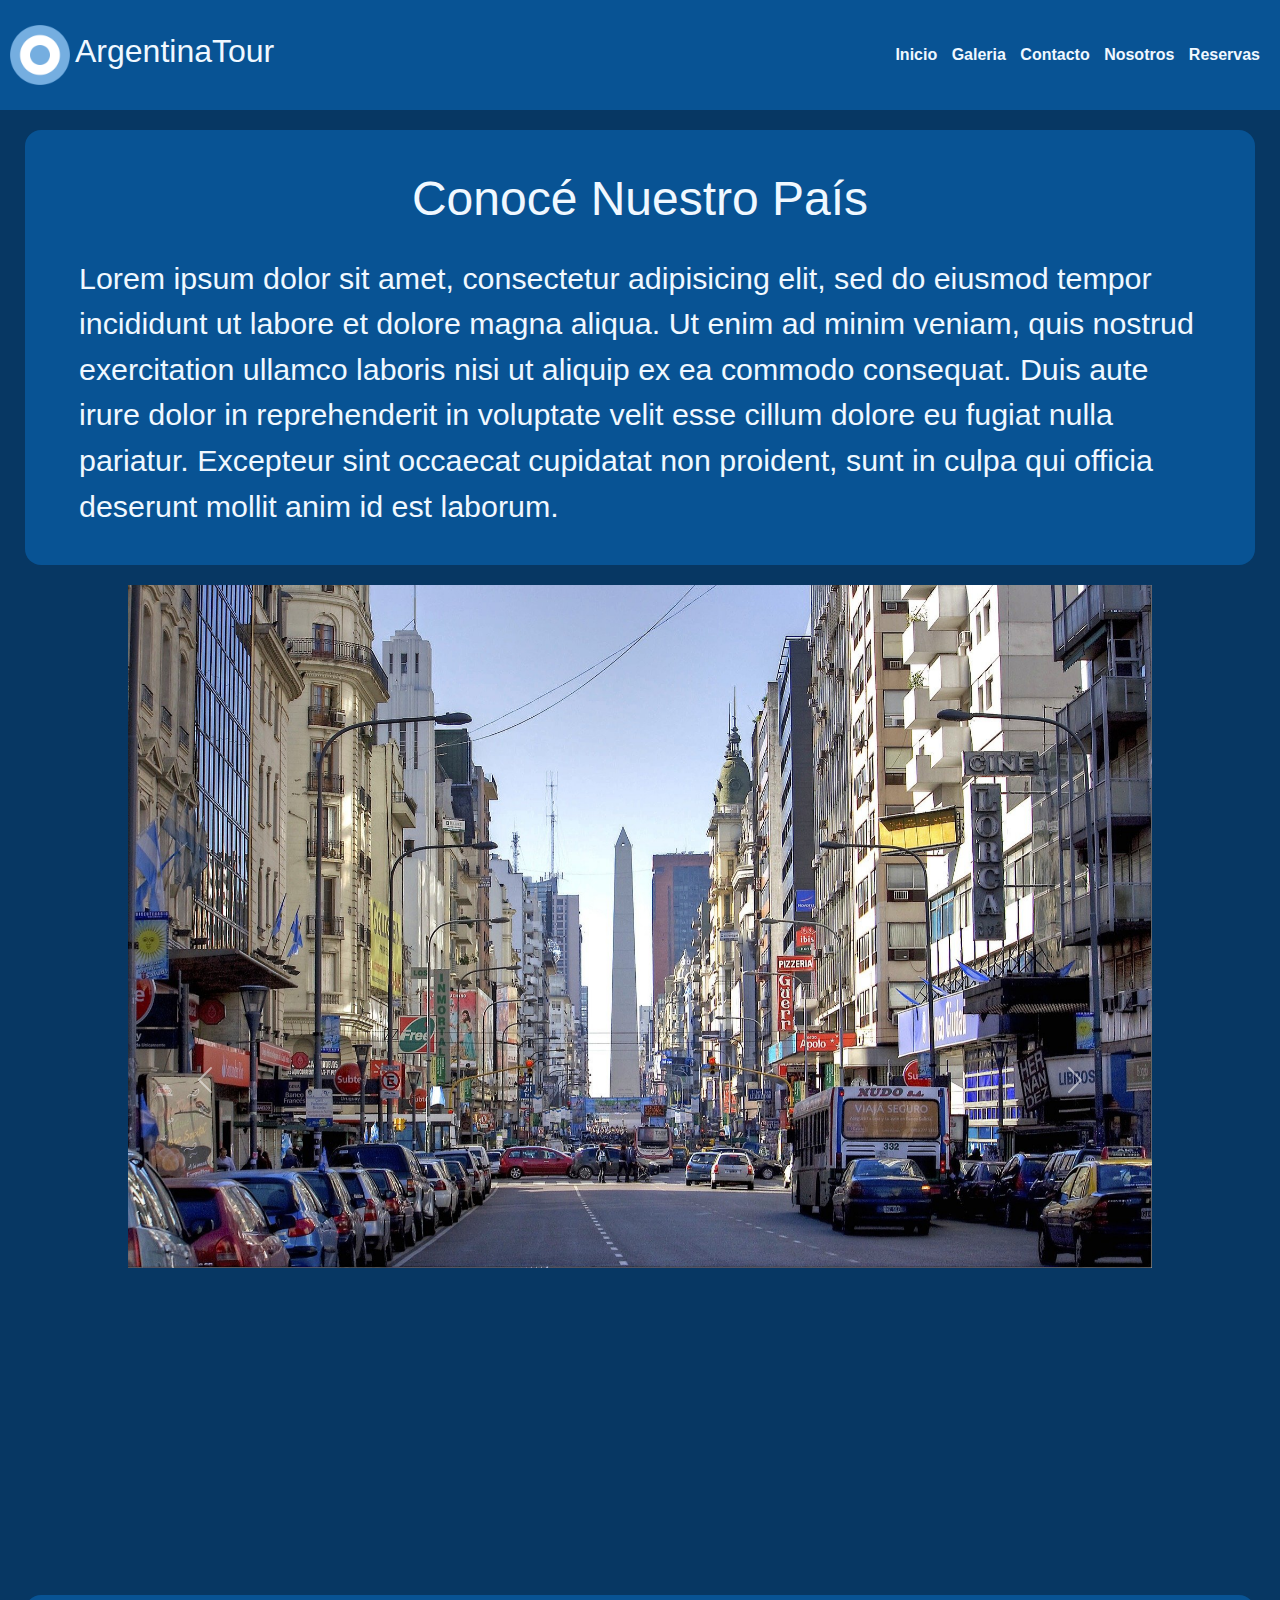
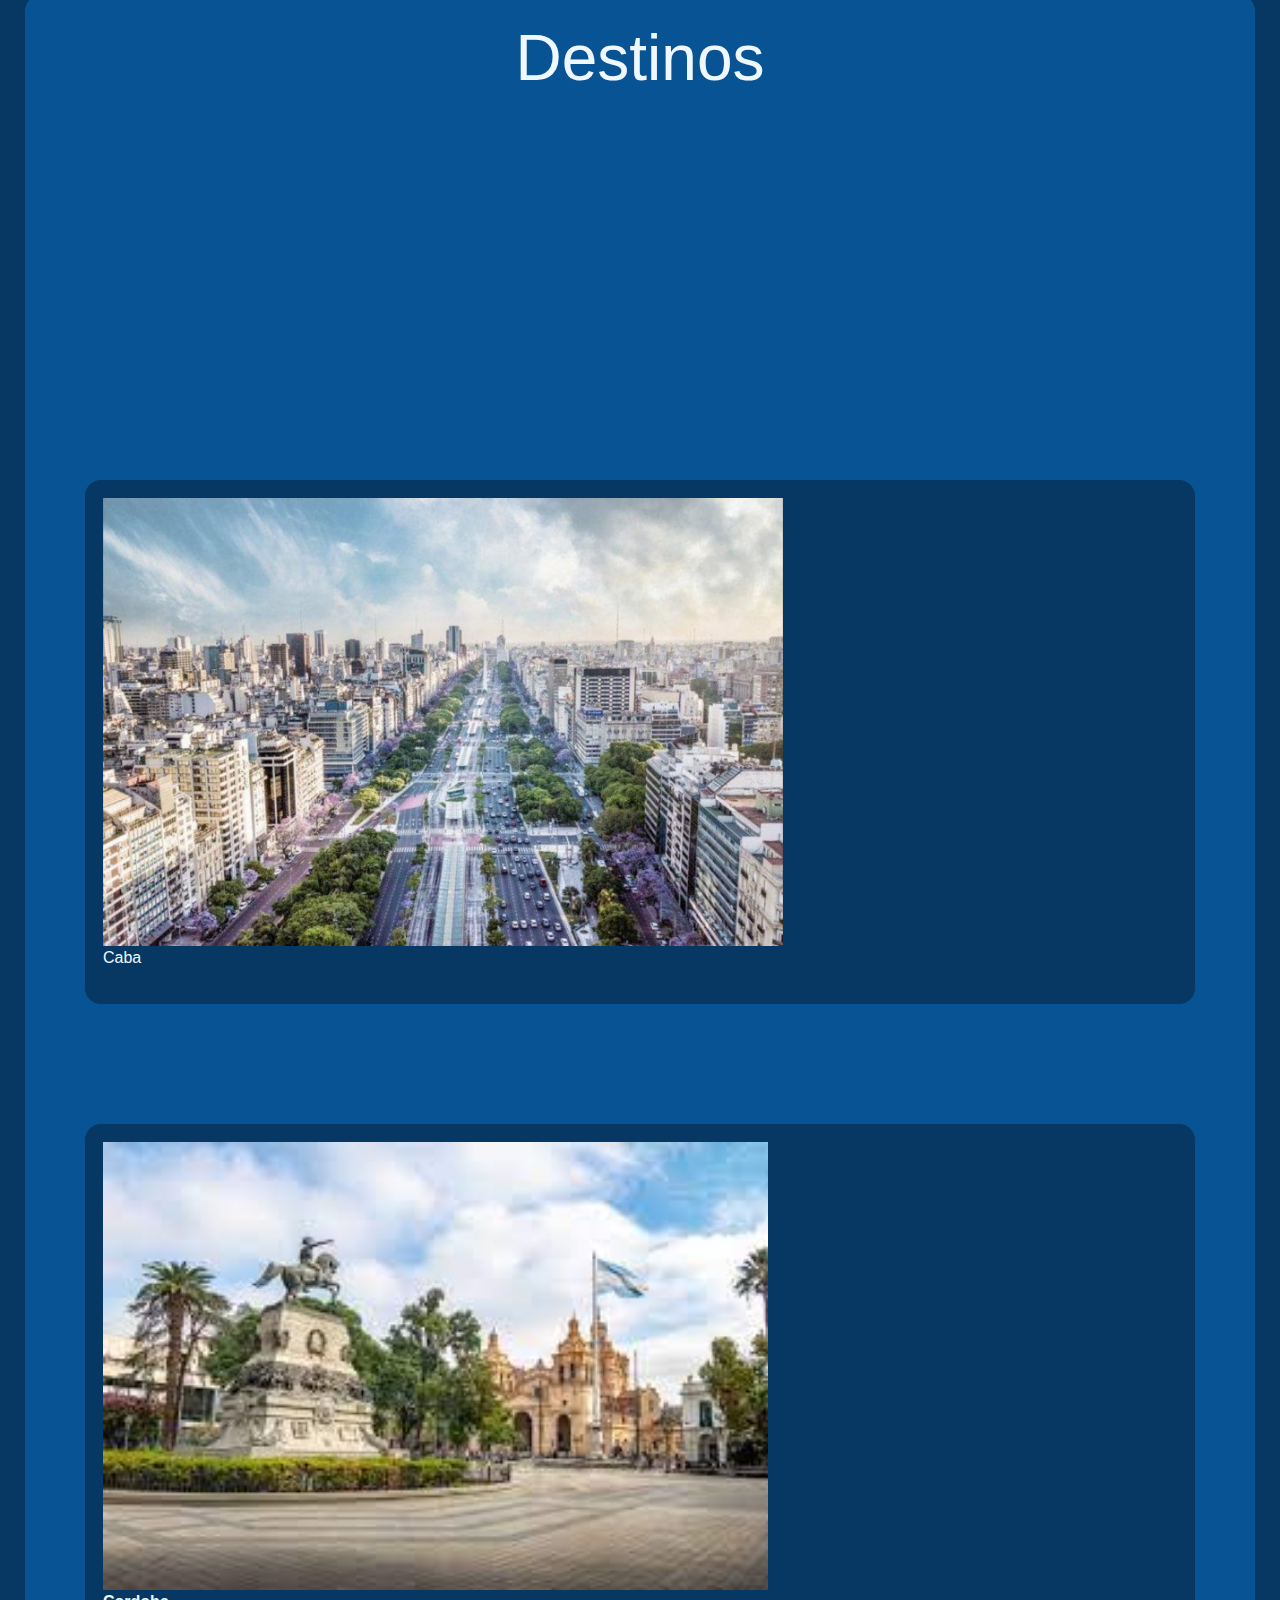
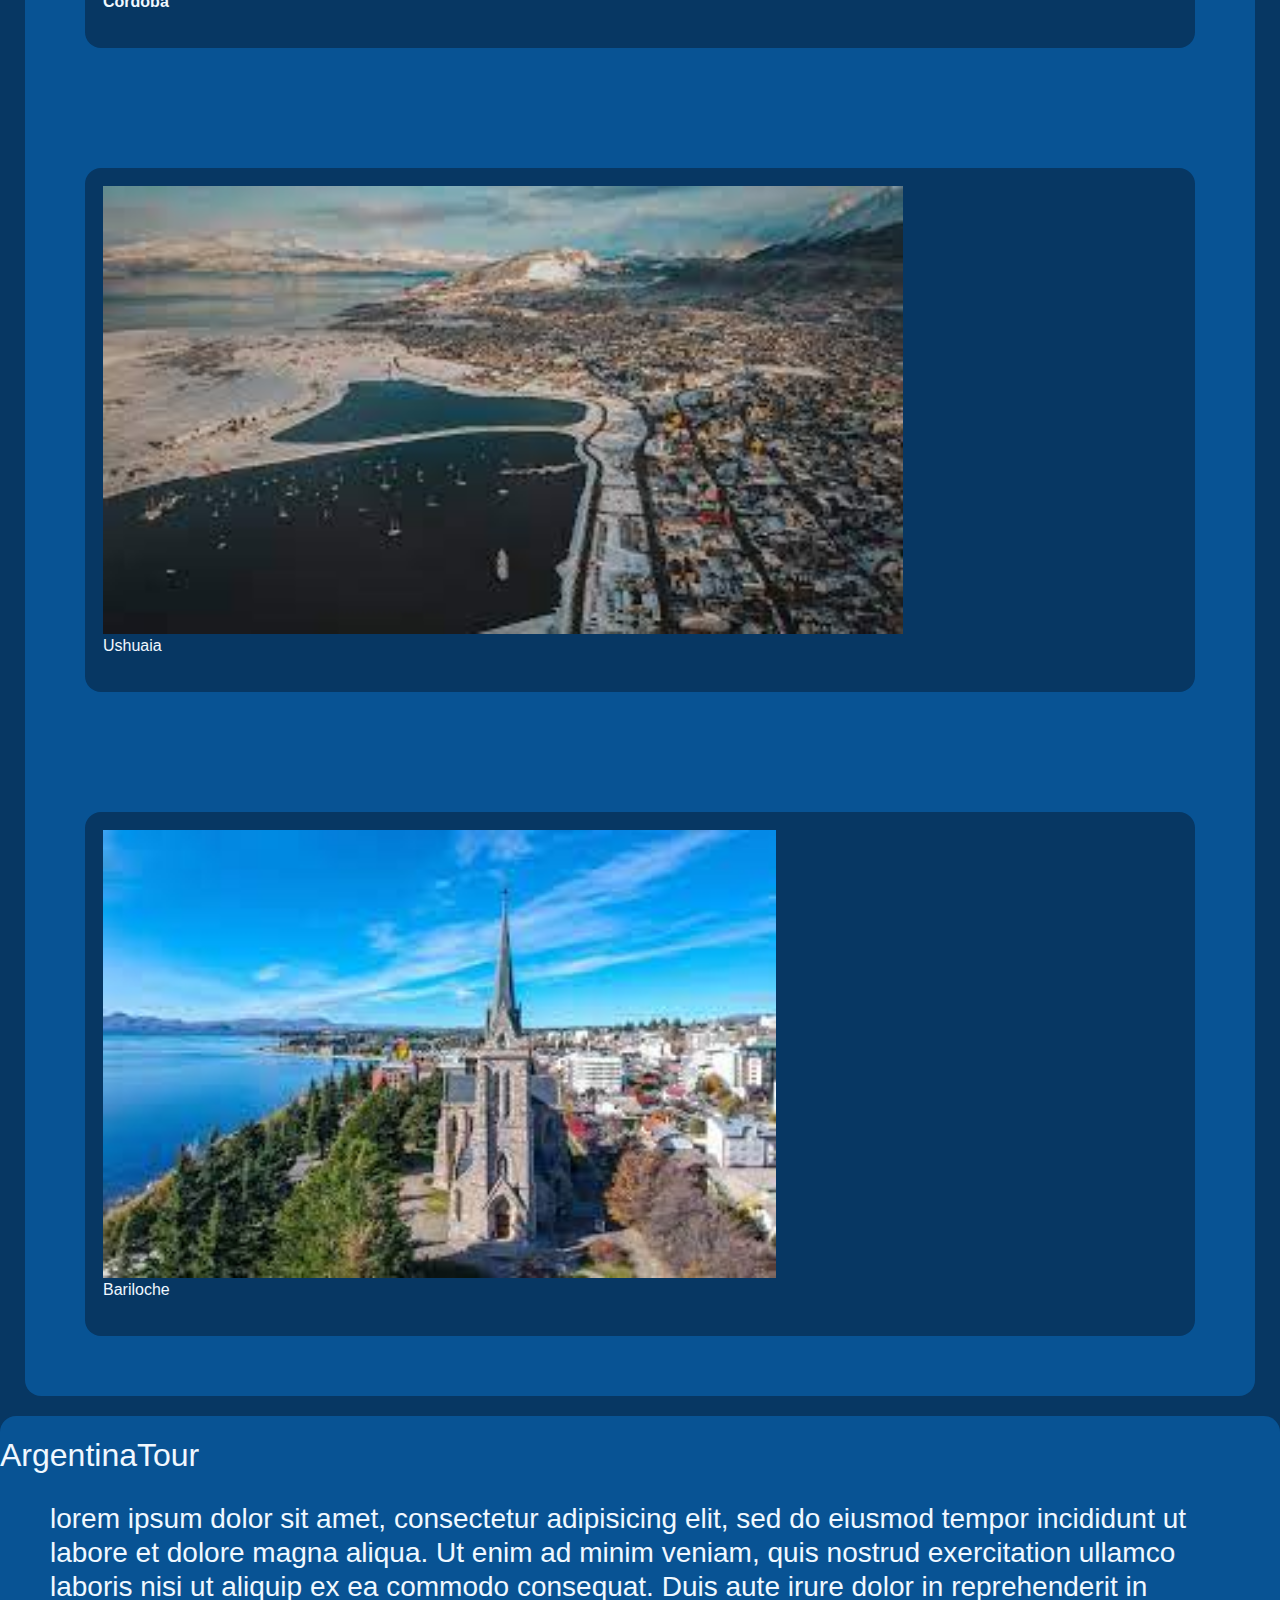
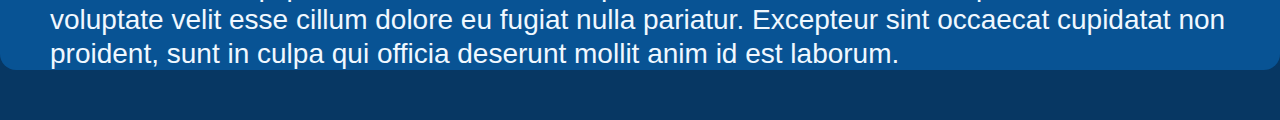
<file: index.html>
<!DOCTYPE html>
<html lang="es">
<head>
    <meta charset="UTF-8">
    <meta http-equiv="X-UA-Compatible" content="IE=edge">
    <link rel="shortcut icon" href="./images/Roundel_of_Argentina.svg.png" type="image/x-icon">
    <meta name="viewport" content="width=device-width, initial-scale=1.0">
    <link rel="stylesheet" href="styles/bootstrap.min.css">
    <link rel="stylesheet" href="./styles/style.css">
    <title>ArgentinaTour</title>
</head>


<body>
    <!--------------------HEADER--NAV-------------------------------------------------------------------->
    <header>

        <a class="logo" href="">
            <img src="./images/Roundel_of_Argentina.svg.png" alt="logo de la compañia">
            <h2 class="nombre-empresa">ArgentinaTour</h2>
        </a>

        <div class="barra__nav">    
             <nav>
                <a href="./index.html" class="nav.link">Inicio</a>
                <a href="./pages/galeria.html" class="nav.link">Galeria</a>
                <a href="./pages/contacto.html" class="nav.link">Contacto</a>
                <a href="./pages/nosotros.html" class="nav.link">Nosotros</a>
                <a href="./pages/reservas.html" class="nav.link">Reservas</a>
             </nav>
        </div>

    </header>




    <main>
        <div class="contenedor-padre-index">
<!--------------------------------------------------SECTION-1-------------------------------------------------- -->
        <section class="index__section__intro">
              <div>
                  <h2>Conocé Nuestro País</h2>
                  <article>
                      <p>Lorem ipsum dolor sit amet, consectetur adipisicing elit, sed do eiusmod tempor incididunt ut labore et dolore magna aliqua. Ut enim ad minim veniam, quis nostrud exercitation ullamco laboris nisi ut aliquip ex ea commodo consequat. Duis aute irure dolor in reprehenderit in voluptate velit esse cillum dolore eu fugiat nulla pariatur. Excepteur sint occaecat cupidatat non proident, sunt in culpa qui officia deserunt mollit anim id est laborum.</p>
                  </article>  
              </div>  
        </section>

    <div class="carousel-arg">
        <div id="carouselExampleControls" class="carousel slide" data-bs-ride="carousel">
            <div class="carousel-inner">
              <div class="carousel-item active">
                <img src="./images/baires-carousel.jpg" class="d-block w-100" alt="...">
              </div>
              <div class="carousel-item">
                <img src="./images/bariloche-carousel.jpg" class="d-block w-100" alt="...">
              </div>
              <div class="carousel-item">
                <img src="./images/cordoba-carousel.jpg" class="d-block w-100" alt="...">
              </div>
            </div>
            <button class="carousel-control-prev" type="button" data-bs-target="#carouselExampleControls" data-bs-slide="prev">
              <span class="carousel-control-prev-icon" aria-hidden="true"></span>
              <span class="visually-hidden">Previous</span>
            </button>
            <button class="carousel-control-next" type="button" data-bs-target="#carouselExampleControls" data-bs-slide="next">
              <span class="carousel-control-next-icon" aria-hidden="true"></span>
              <span class="visually-hidden">Next</span>
            </button>
        
        </div>    


<!--------------------------SECTION-2---------------------------------------- -->

        <section class="index__section__destinos">
            <h3>Destinos</h3>
            <iframe width="560" height="315" src="https://www.youtube.com/embed/KmNNS-EsgT0" title="YouTube video player" frameborder="0" allow="accelerometer; autoplay; clipboard-write; encrypted-media; gyroscope; picture-in-picture" allowfullscreen></iframe>
            <div class="contenedor">
                <div class="caba">    
                    <img src="./images/caba.jpg" alt="hermosa foto de la ciudad autonoma de buenos aires"><p>Caba</p>
                </div>

                <div class="cba">
                    <img src="./images/cordoba.jpg" alt="hermosa foto del centro de cordoba"><p><strong>Cordoba</strong></p>
                </div>    

                <div class="ushuaia">
                    <img src="./images/ushuaia.jpg" alt="foto aerea de ushuaia en invierno"><p>Ushuaia</p>
                </div> 
        
                <div class="bariloche">
                    <img src="./images/bariloche.jpg" alt="preciosa foto de la costanera de bariloche"><p>Bariloche</p>
                </div> 
            </div>   
        </section>

    </div>

    </main>


<!-- ------------------------------------------FOOTER---------------------------------- -->

    <footer>

        <h2 id="footer">ArgentinaTour</h2>
        <h3>lorem ipsum dolor sit amet, consectetur adipisicing elit, sed do eiusmod tempor incididunt ut labore et dolore magna aliqua. Ut enim ad minim veniam, quis nostrud exercitation ullamco laboris nisi ut aliquip ex ea commodo consequat. Duis aute irure dolor in reprehenderit in voluptate velit esse cillum dolore eu fugiat nulla pariatur. Excepteur sint occaecat cupidatat non proident, sunt in culpa qui officia deserunt mollit anim id est laborum.</h3>

    </footer>














































<script src="js/bootstrap.js"></script>

</body>
</html>
</file>
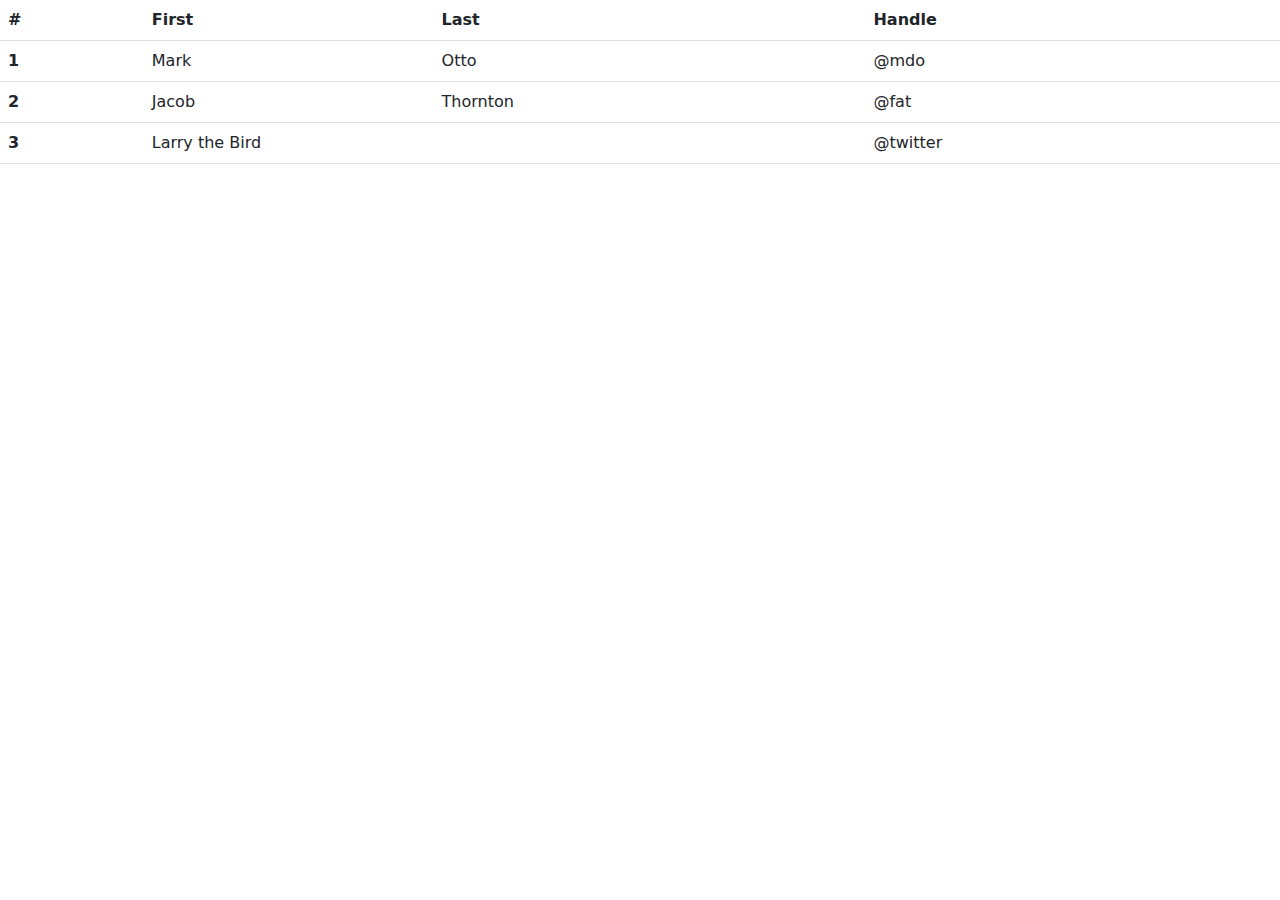
<file: pages/asd.html>
<!DOCTYPE html>
<html lang="en">
<head>
    <meta charset="UTF-8">
    <meta http-equiv="X-UA-Compatible" content="IE=edge">
    <meta name="viewport" content="width=device-width, initial-scale=1.0">
    <link rel="stylesheet" href="../styles/bootstrap.min.css">
    <title>Document</title>
</head>
<body>



      
      <table class="table">
        <thead>
          <tr>
            <th scope="col">#</th>
            <th scope="col">First</th>
            <th scope="col">Last</th>
            <th scope="col">Handle</th>
          </tr>
        </thead>
        <tbody>
          <tr>
            <th scope="row">1</th>
            <td>Mark</td>
            <td>Otto</td>
            <td>@mdo</td>
          </tr>
          <tr>
            <th scope="row">2</th>
            <td>Jacob</td>
            <td>Thornton</td>
            <td>@fat</td>
          </tr>
          <tr>
            <th scope="row">3</th>
            <td colspan="2">Larry the Bird</td>
            <td>@twitter</td>
          </tr>
        </tbody>
      </table>


</body>
</html>
</file>
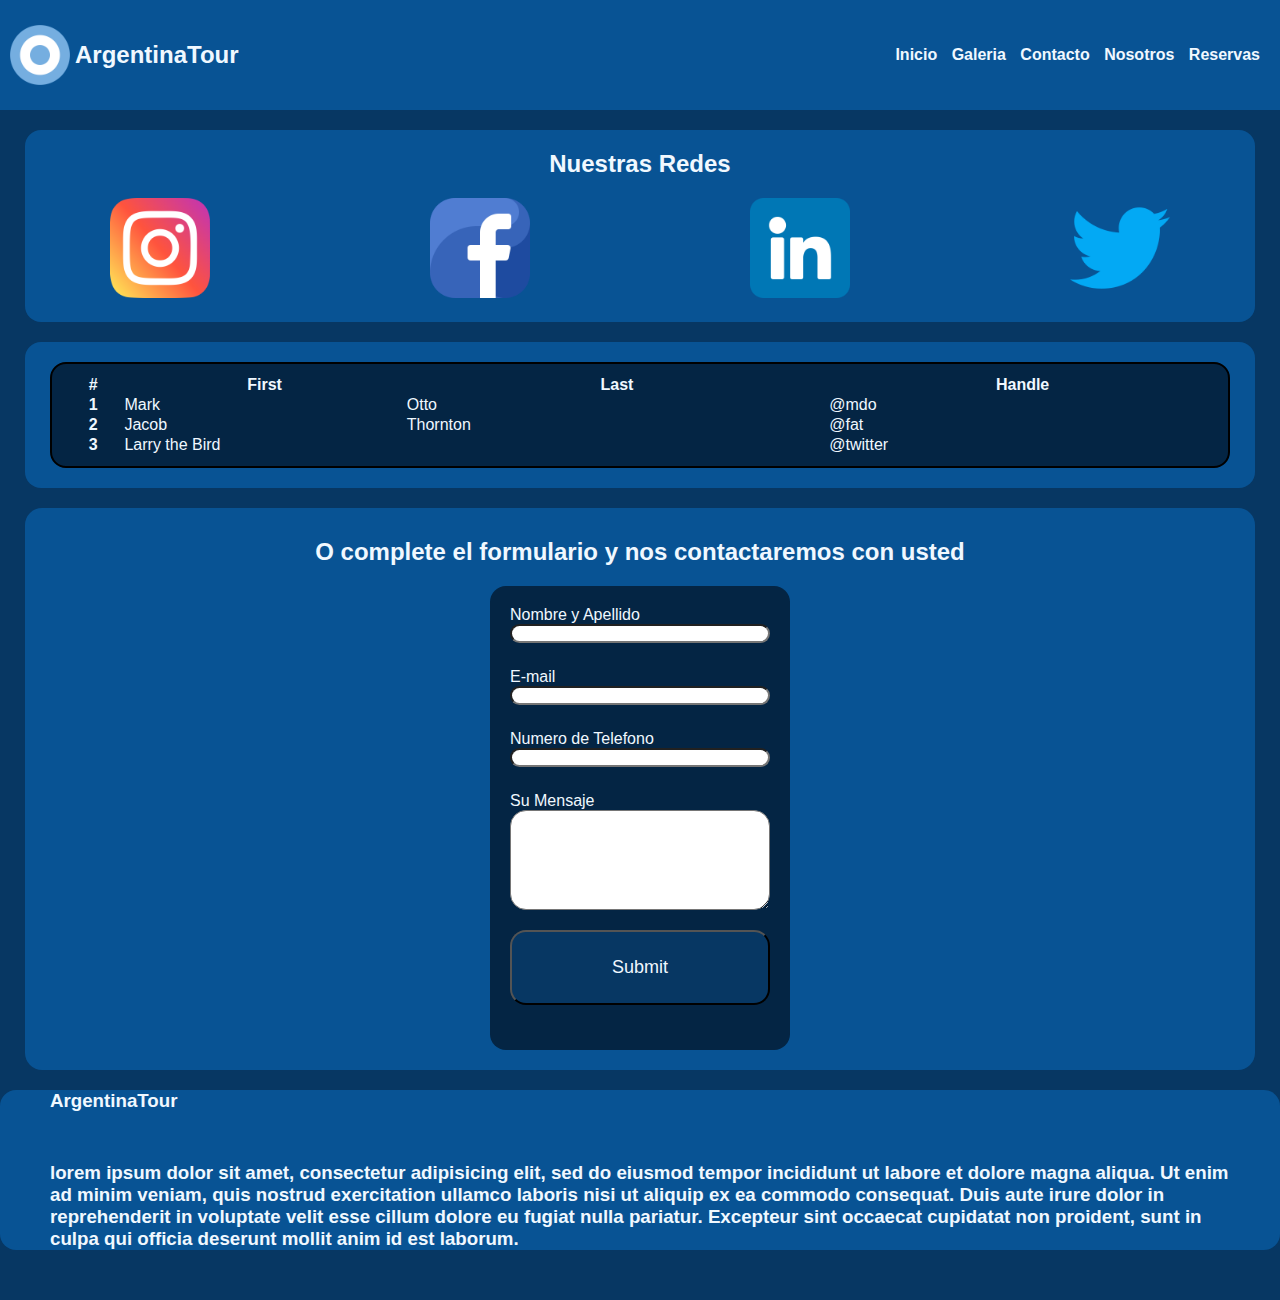
<file: pages/contacto.html>
<!DOCTYPE html>
<html lang="en">
<head>
    <meta charset="UTF-8">
    <meta http-equiv="X-UA-Compatible" content="IE=edge">
    <link rel="stylesheet" href="../styles/style.css">
    <meta name="viewport" content="width=device-width, initial-scale=1.0">
    <link rel="shortcut icon" href="../images/Roundel_of_Argentina.svg.png" type="image/x-icon">
    <title>ArgentinaTour</title>
</head>


<body>






    <header>

        <a class="logo" href="../index.html">
            <img src="../images/Roundel_of_Argentina.svg.png" alt="logo de la compañia">
            <h2 class="nombre-empresa">ArgentinaTour</h2>
        </a>

        <div class="barra__nav">    
             <nav>
                <a href="../index.html" class="nav.link">Inicio</a></li>
                <a href="./galeria.html" class="nav.link">Galeria</a></li>
                <a href="./contacto.html" class="nav.link">Contacto</a></li>
                <a href="./nosotros.html" class="nav.link">Nosotros</a></li>
                <a href="./reservas.html" class="nav.link">Reservas</a></li>
             </nav>
        </div>

    </header>



    <main>
        <section class="contacto__redes">
            <h2>Nuestras Redes</h2>
            <div class="contacto__images">
               <a href="https://www.instagram.com/" target="_blank">
                <img src="../images/instagram.png" alt="logo de instagram">
               </a> 

               <a href="https://www.facebook.com/" target="_blank">
                <img src="../images/facebook.png" alt="logo de facebook">
               </a> 

               <a href="https://www.linkedin.com/" target="_blank">
                <img src="../images/linkedin.png" alt="logo de linkedin">
               </a> 

               <a href="https://twitter.com/?lang=en" target="_blank">
                <img src="../images/twitter.png" alt="logo de twitter">
               </a> 
            </div>
           

        </section>

        <section class="contacto__otros">
<!--             <h2>Otros medios</h2>
            <div class="contacto_otros--div">
                <table id="tabla__contacto">
                    <tr>
                        <th>E-mails</th>
                        <th>Números</th>
                    </tr>
                    <tr>
                        <td>loremipsum1@lorem.com</td>
                        <td>123456789</td>
                    </tr>
                    <tr>
                        <td>loremipsum2@lorem.com</td>
                        <td>123456789</td>
                    </tr>
                    <tr>
                        <td>loremipsum3@lorem.com</td>
                        <td>123456789</td>
                    </tr>
                </table>
            </div> -->



            <table class="table">
                <thead>
                  <tr>
                    <th scope="col">#</th>
                    <th scope="col">First</th>
                    <th scope="col">Last</th>
                    <th scope="col">Handle</th>
                  </tr>
                </thead>
                <tbody>
                  <tr>
                    <th scope="row">1</th>
                    <td>Mark</td>
                    <td>Otto</td>
                    <td>@mdo</td>
                  </tr>
                  <tr>
                    <th scope="row">2</th>
                    <td>Jacob</td>
                    <td>Thornton</td>
                    <td>@fat</td>
                  </tr>
                  <tr>
                    <th scope="row">3</th>
                    <td colspan="2">Larry the Bird</td>
                    <td>@twitter</td>
                  </tr>
                </tbody>
              </table>





        </section>

        <section class="contacto__form">

            <h2>O complete el formulario y nos contactaremos con usted</h2>
            <div class="form__div">
            <form>
                <label for="campo-nombre">Nombre y Apellido</label>
                <input type="text" id="campo-nombre">

                <label for="campo-mail">E-mail</label>
                <input type="email" id="campo-mail">

                <label for="campo-number">Numero de Telefono</label>
                <input type="number" id="campo-number">

                <label for="campo-msg">Su Mensaje</label>
                <textarea name="" id="campo-msg" cols="30" rows="10"></textarea>
                <input type="submit" id="form__button">

            </form>
            </div>

        </section>


    </main>


    <footer>
        
        <h3>ArgentinaTour</h3>
        <h3>lorem ipsum dolor sit amet, consectetur adipisicing elit, sed do eiusmod tempor incididunt ut labore et dolore magna aliqua. Ut enim ad minim veniam, quis nostrud exercitation ullamco laboris nisi ut aliquip ex ea commodo consequat. Duis aute irure dolor in reprehenderit in voluptate velit esse cillum dolore eu fugiat nulla pariatur. Excepteur sint occaecat cupidatat non proident, sunt in culpa qui officia deserunt mollit anim id est laborum.</h3>

    </footer>


</body>
</html>
</file>
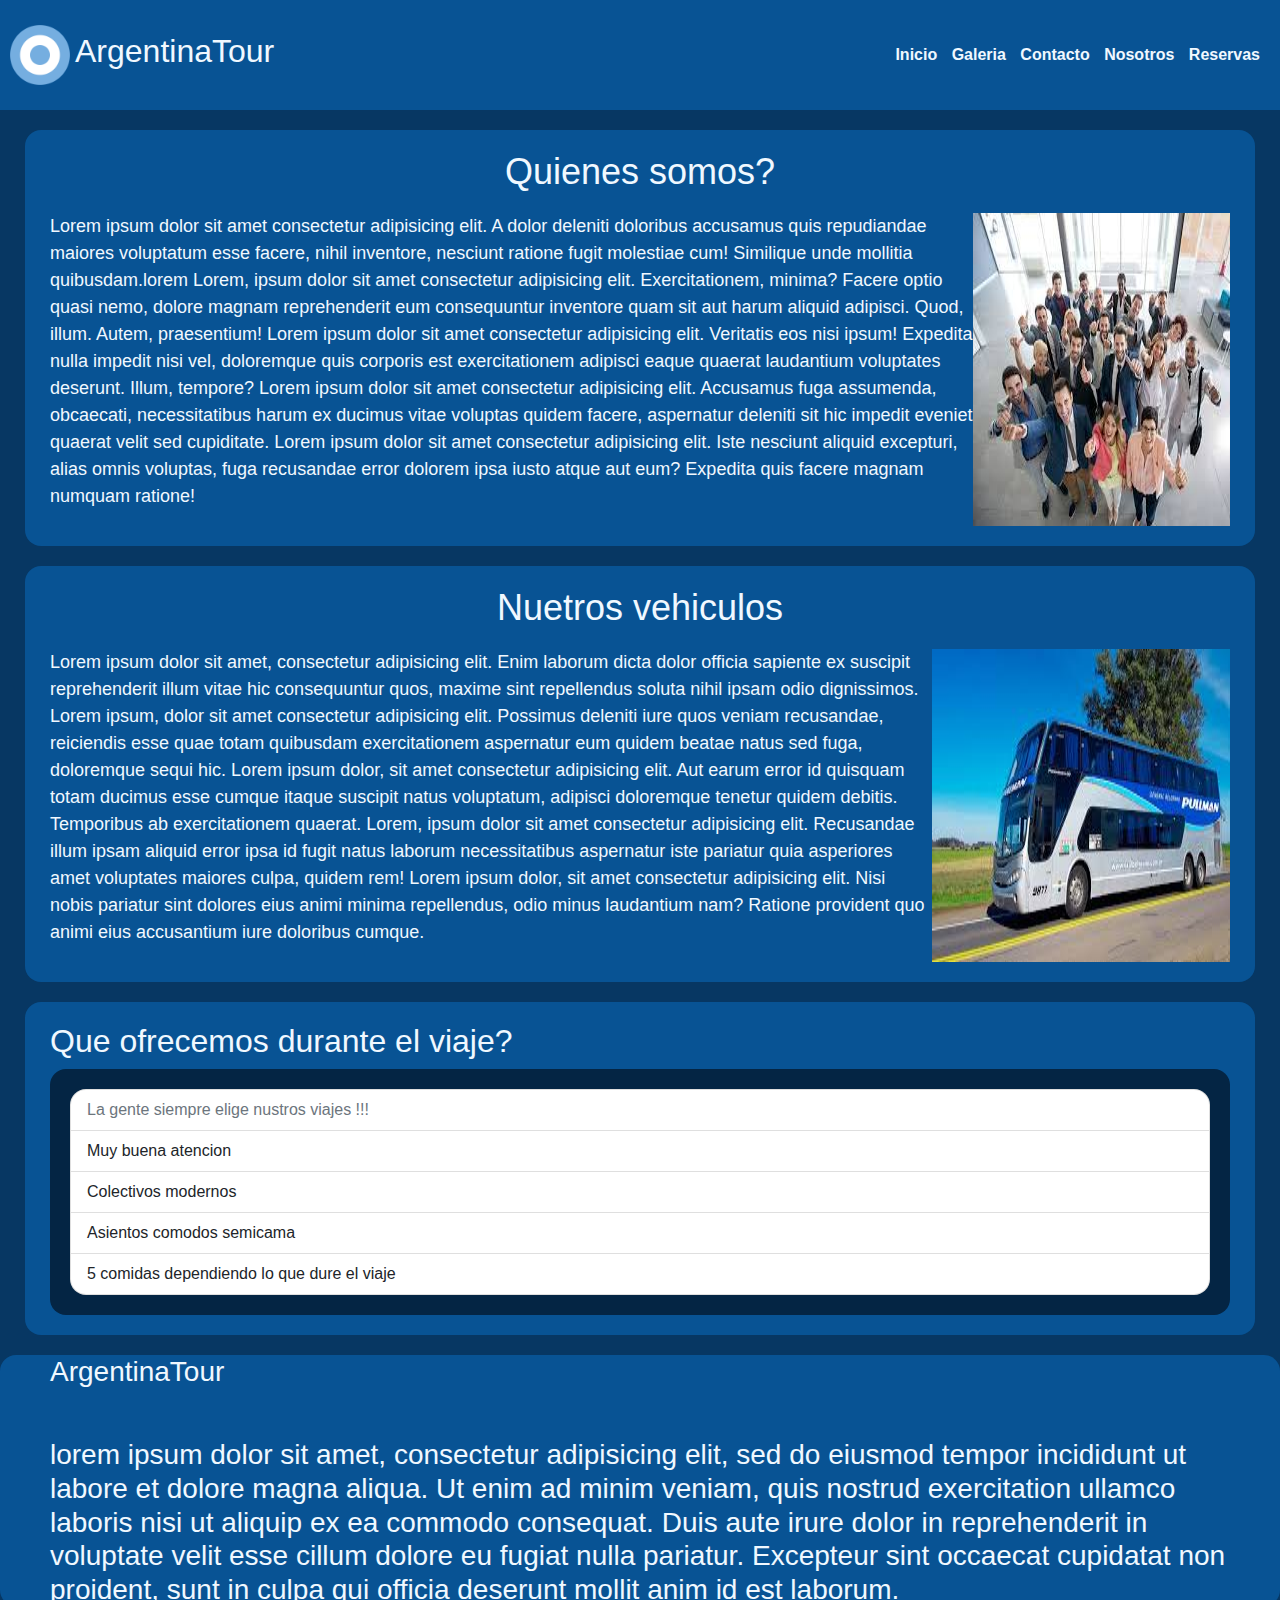
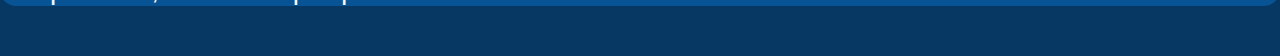
<file: pages/nosotros.html>
<!DOCTYPE html>
<html lang="en">
<head>
    <meta charset="UTF-8">
    <meta http-equiv="X-UA-Compatible" content="IE=edge">
    <link rel="stylesheet" href="../styles/bootstrap.min.css">
    <link rel="stylesheet" href="../styles/style.css">
    <meta name="viewport" content="width=device-width, initial-scale=1.0">
    <link rel="shortcut icon" href="../images/Roundel_of_Argentina.svg.png" type="image/x-icon">
    <title>ArgentinaTour</title>
</head>


<body>


    <header>

        <a class="logo" href="../index.html">
            <img src="../images/Roundel_of_Argentina.svg.png" alt="logo de la compañia">
            <h2 class="nombre-empresa">ArgentinaTour</h2>
        </a>

        <div class="barra__nav">    
             <nav>
                <a href="../index.html" class="nav.link">Inicio</a></li>
                <a href="./galeria.html" class="nav.link">Galeria</a></li>
                <a href="./contacto.html" class="nav.link">Contacto</a></li>
                <a href="./nosotros.html" class="nav.link">Nosotros</a></li>
                <a href="./reservas.html" class="nav.link">Reservas</a></li>
             </nav>
        </div>

    </header>

    <main>
        <section class="nosotros__quienes--somos">
            <h2>Quienes somos?</h2>
            <div class="nosotros__div">
                <p>Lorem ipsum dolor sit amet consectetur adipisicing elit. A dolor deleniti doloribus accusamus quis repudiandae maiores voluptatum esse facere, nihil inventore, nesciunt ratione fugit molestiae cum! Similique unde mollitia quibusdam.lorem Lorem, ipsum dolor sit amet consectetur adipisicing elit. Exercitationem, minima? Facere optio quasi nemo, dolore magnam reprehenderit eum consequuntur inventore quam sit aut harum aliquid adipisci. Quod, illum. Autem, praesentium! Lorem ipsum dolor sit amet consectetur adipisicing elit. Veritatis eos nisi ipsum! Expedita nulla impedit nisi vel, doloremque quis corporis est exercitationem adipisci eaque quaerat laudantium voluptates deserunt. Illum, tempore? Lorem ipsum dolor sit amet consectetur adipisicing elit. Accusamus fuga assumenda, obcaecati, necessitatibus harum ex ducimus vitae voluptas quidem facere, aspernatur deleniti sit hic impedit eveniet quaerat velit sed cupiditate. Lorem ipsum dolor sit amet consectetur adipisicing elit. Iste nesciunt aliquid excepturi, alias omnis voluptas, fuga recusandae error dolorem ipsa iusto atque aut eum? Expedita quis facere magnam numquam ratione!</p>
                <img src="../images/laburantes.jpg" alt="equipo de trabajo de oficina">
            </div>
        </section>
        <section class="nosotros__nuestros--vehiculos">
            <h2>Nuetros vehiculos</h2>
            <div class="vehiculos__div">
                <p>Lorem ipsum dolor sit amet, consectetur adipisicing elit. Enim laborum dicta dolor officia sapiente ex suscipit reprehenderit illum vitae hic consequuntur quos, maxime sint repellendus soluta nihil ipsam odio dignissimos. Lorem ipsum, dolor sit amet consectetur adipisicing elit. Possimus deleniti iure quos veniam recusandae, reiciendis esse quae totam quibusdam exercitationem aspernatur eum quidem beatae natus sed fuga, doloremque sequi hic. Lorem ipsum dolor, sit amet consectetur adipisicing elit. Aut earum error id quisquam totam ducimus esse cumque itaque suscipit natus voluptatum, adipisci doloremque tenetur quidem debitis. Temporibus ab exercitationem quaerat. Lorem, ipsum dolor sit amet consectetur adipisicing elit. Recusandae illum ipsam aliquid error ipsa id fugit natus laborum necessitatibus aspernatur iste pariatur quia asperiores amet voluptates maiores culpa, quidem rem! Lorem ipsum dolor, sit amet consectetur adipisicing elit. Nisi nobis pariatur sint dolores eius animi minima repellendus, odio minus laudantium nam? Ratione provident quo animi eius accusantium iure doloribus cumque.</p>
                <img src="../images/bondi.jpg" alt="colectivo larga distancia">
            </div>
        </section>
        <section class="nosotros__ofrecemos">
            <h2>Que ofrecemos durante el viaje?</h2>
<!--             <div class="div__ofrecemos">
                <ul>
                    <li>Muy buena atencion</li>
                    <li>Colectivos modernos</li>
                    <li>Asientos comodos semicama</li>
                    <li>Acceso a peliculas y juegos</li>
                    <li>5 comidas dependiendo lo que dure el viaje</li>
                </ul>
            </div> -->


            <ul class="list-group">
                <li class="list-group-item disabled" aria-disabled="true">La gente siempre elige nustros viajes !!!</li>
                <li class="list-group-item">Muy buena atencion</li>
                <li class="list-group-item">Colectivos modernos</li>
                <li class="list-group-item">Asientos comodos semicama</li>
                <li class="list-group-item">5 comidas dependiendo lo que dure el viaje</li>
              </ul>




        </section>
    </main>

    <footer>
        
        <h3>ArgentinaTour</h3>
        <h3>lorem ipsum dolor sit amet, consectetur adipisicing elit, sed do eiusmod tempor incididunt ut labore et dolore magna aliqua. Ut enim ad minim veniam, quis nostrud exercitation ullamco laboris nisi ut aliquip ex ea commodo consequat. Duis aute irure dolor in reprehenderit in voluptate velit esse cillum dolore eu fugiat nulla pariatur. Excepteur sint occaecat cupidatat non proident, sunt in culpa qui officia deserunt mollit anim id est laborum.</h3>

    </footer>



</body>
</html>
</file>
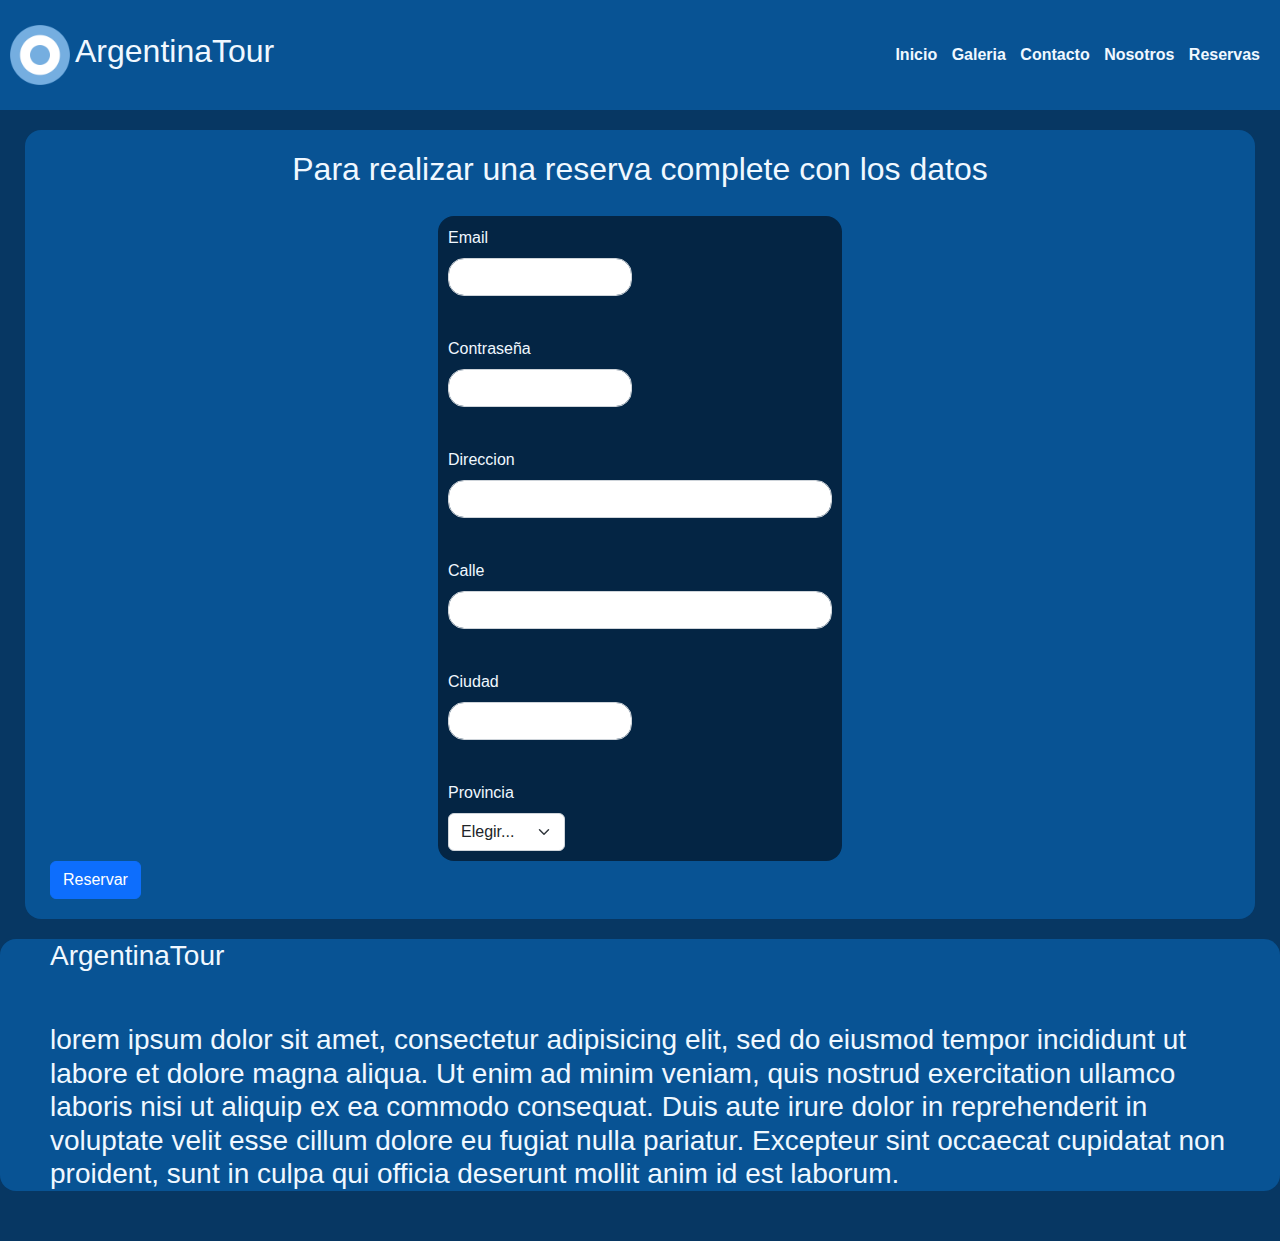
<file: pages/reservas.html>
<!DOCTYPE html>
<html lang="en">
<head>
    <meta charset="UTF-8">
    <meta http-equiv="X-UA-Compatible" content="IE=edge">
    <link rel="stylesheet" href="../styles/bootstrap.min.css">
    <link rel="stylesheet" href="../styles/style.css">
    <meta name="viewport" content="width=device-width, initial-scale=1.0">
    <link rel="shortcut icon" href="../images/Roundel_of_Argentina.svg.png" type="image/x-icon">
    <title>ArgentinaTour</title>
</head>


<body>




    <header>

        <a class="logo" href="../index.html">
            <img src="../images/Roundel_of_Argentina.svg.png" alt="logo de la compañia">
            <h2 class="nombre-empresa">ArgentinaTour</h2>
        </a>

        <div class="barra__nav">    
             <nav>
                <a href="../index.html" class="nav.link">Inicio</a></li>
                <a href="./galeria.html" class="nav.link">Galeria</a></li>
                <a href="./contacto.html" class="nav.link">Contacto</a></li>
                <a href="./nosotros.html" class="nav.link">Nosotros</a></li>
                <a href="./reservas.html" class="nav.link">Reservas</a></li>
             </nav>
        </div>

    </header>







    <main>


        <section class="reservas__section">
            <h2>Para realizar una reserva complete con los datos</h2>
            <div class="reservas__div">
    <!--                 <form>

                    <label for="campo-nombres">Nombre y Apellido:</label>
                    <input type="text" id="campo-nombres">

                    <label for="campo.email">Email:</label>
                    <input type="email" id="campo-email">

                    <label for="campo-number">Celular:</label>
                    <input type="number" id="campo-number">

                    <label for="campo.date">Fecha de nacimiento:</label>
                    <input type="date" id="campo-date">

                    <label for="destino-viaje">Destino</label>
                    <select name="Elegir destino" id="destino-viaje">
                    <option value="">CABA</option>
                    <option value="">Cordoba</option>
                    <option value="">Ushuaia</option>
                    <option value="">Bariloche</option>
                    </select>
                    <input type="submit" id="boton__reservas">


                </form> -->




                <form class="row g-3">
                    <div class="col-md-6">
                      <label for="inputEmail4" class="form-label">Email</label>
                      <input type="email" class="form-control" id="inputEmail4">
                    </div>
                    <div class="col-md-6">
                      <label for="inputPassword4" class="form-label">Contraseña</label>
                      <input type="password" class="form-control" id="inputPassword4">
                    </div>
                    <div class="col-12">
                      <label for="inputAddress" class="form-label">Direccion</label>
                      <input type="text" class="form-control" id="inputAddress">
                    </div>
                    <div class="col-12">
                      <label for="inputAddress2" class="form-label">Calle</label>
                      <input type="text" class="form-control" id="inputAddress2">
                    </div>
                    <div class="col-md-6">
                      <label for="inputCity" class="form-label">Ciudad</label>
                      <input type="text" class="form-control" id="inputCity">
                    </div>
                    <div class="col-md-4">
                      <label for="inputState" class="form-label">Provincia</label>
                      <select id="inputState" class="form-select">
                        <option selected>Elegir...</option>
                        <option>Buenos Aires</option>
                        <option>Cordoba</option>
                        <option>Santa Fe</option>
                        <option>Misiones</option>
                        <option>Corrientes</option>
                        <option>Entre Rios</option>
                        <option>Formosa</option>
                        <option>Chaco</option>
                        <option>Salta</option>
                        <option>Jujuy</option>
                        <option>Tucuman</option>
                        <option>Santiago del Estero</option>
                        <option>Catamarca</option>
                        <option>La Rioja</option>
                        <option>Mendoza</option>
                        <option>San Luis</option>
                        <option>La Pampa</option>
                        <option>Neuquen</option>
                        <option>Rio Negro</option>
                        <option>Chubut</option>
                        <option>Santa Cruz</option>
                        <option>Tierra del Fuego</option>
                        <option>San Juan</option>
                        


                      </select>
                    </div>

                      </div>
                    </div>
                    <div class="col-12">
                      <button type="submit" class="btn btn-primary">Reservar</button>
                    </div>
                  </form>
           
            </div>
        </section>
    </main>






























    <footer>
        
        <h3>ArgentinaTour</h3>
        <h3>lorem ipsum dolor sit amet, consectetur adipisicing elit, sed do eiusmod tempor incididunt ut labore et dolore magna aliqua. Ut enim ad minim veniam, quis nostrud exercitation ullamco laboris nisi ut aliquip ex ea commodo consequat. Duis aute irure dolor in reprehenderit in voluptate velit esse cillum dolore eu fugiat nulla pariatur. Excepteur sint occaecat cupidatat non proident, sunt in culpa qui officia deserunt mollit anim id est laborum.</h3>

    </footer>


</body>
</html>
</file>
<file: styles/style.css>
*{
    font-family: sans-serif;
    padding: 0;
    margin: 0;
    box-sizing: border-box;
}

body{
    background-color: #073763;
    z-index: 20;
}




.carousel-arg{
    display: flex;
    flex-direction: column;
    justify-content: center;
}

.carousel{
    align-self: center;
}

.carousel-inner{
    height: 110vh;
    width: 80vw;
}



.cardsArgen{
    display: flex;
    flex-direction: column;
    align-items: center;
    margin-bottom: 50px;
    color: aliceblue;
}

.card{
    background-color: #042544;
    padding: 15px;
    border-radius: 20px;
    margin-bottom: 30px;
    
    
}







/* --------------------------------------------------------HEADER--INICIO----------------------------------------------------------------------------------------- */

header {
    display: flex;
    height: 110px;
    background-color: #085394;
    justify-content: space-between;
    align-items: center;
    padding: 10px;
}

.barra__nav nav a{
    text-decoration: none;
    color: aliceblue;
    font-weight: 600;
    padding-right: 10px;
    transition: ease-out 0.5s;

}


.logo {
    display: flex;
    align-items: center;
    text-decoration: none;
    color: aliceblue;
    transition: ease-out 0.5s;
}

.barra__nav nav a:hover{
    color: #155c97;
    transition: .60s;
    background-color: #4c94cf;
    padding: 6px;
    border-radius: 16px;
}

.logo:hover{
    color: #155c97;
    transition: .60s;
    background-color: #4c94cf;
    padding: 10px;
    border-radius: 16px;
}

.logo img {
    height: 60px;
    margin-right: 5px;
}


/* ---------------------------------------------------------------------HEADER--FIN--------------------------------------------------------------------------------------- */


























/* ------------------------------------------------------------------INDEX--INICIO-------------------------------------------------------------------------------------------- */
/* -------------------------GRID---------------------- */
/* .contenedor-padre-index{
    display: grid;
    grid-template-columns:25% 25% 50%;
    grid-template-rows: 50vh 400vh;
    grid-template-areas: 
    
    "section1 section1 section1"
    "section2 section2 section2"
    
    ;
} */
/* -------------------------SECTION1------------------ */

.index__section__intro{
    grid-area: section1;
    background-color: #085394;
    color: aliceblue;
    margin: 20px 25px 20px 25px;
    border-radius: 16px;
    
}

.index__section__intro div{
    display: flex;
    flex-direction: column;
    justify-content: center;
    align-items: center;
}

.index__section__intro div h2{
    display: flex;
    flex-direction: row;
    justify-content: center;
    font-size: 3rem;
    padding-top: 40px;
    
    
}



.index__section__intro div article p{
    font-size: 1.9rem;
    padding: 20px 6vh;


}







/* -----------------------SECTION2------------------------- */

.index__section__destinos{
    grid-area: section2;
    background-color: #085394;
    color: aliceblue;
    margin: 20px 25px 20px 25px;
    border-radius: 16px;
    display: flex;
    flex-direction: column;
 



}

.index__section__destinos .contenedor{
    display: flex;
    flex-direction: column;
    justify-content: center;
}

.index__section__destinos h3{
    font-size: 4rem;
    display: flex;
    flex-direction: row;
    justify-content: center;
    padding-top: 25px;

}

iframe{
    align-self: center;

}
/* IMAGEN CABA--------------------------------------- */
.caba{
    background-color: #073763;
    margin: 60px;
    display: inline-block;
    padding: 2vh;
    border-radius: 16px;
}
.caba img{
    height: 35vw;
}

/* IMAGEN CORDOBA------------------------------------ */
.cba{
    background-color: #073763;
    margin: 60px;
    display: inline-block;
    padding: 2vh;
    border-radius: 16px;
}

.cba img{
    height: 35vw;
}
/* IMAGEN USHUAIA-------------------------------------- */
.ushuaia{
    background-color: #073763;
    margin: 60px;
    display: inline-block;
    padding: 2vh;
    border-radius: 16px;
}

.ushuaia img{
    height: 35vw;
}
/* IMAGEN BARILOCHE------------------------------------ */
.bariloche{
    background-color: #073763;
    margin: 60px;
    display: inline-block;
    padding: 2vh;
    border-radius: 16px;
}

.bariloche img{
    height: 35vw;
}




/* ------------------------FOOTER------------------------- */

footer{
    grid-area: footer;
    background-color: #085394;
    color: aliceblue;
    
    
    border-radius: 16px;
}
footer h2{
    align-self: center;
    padding: 20px 0px 20px 0px;
}
footer h3{
    align-self: center;
    margin: 0px 50px 50px 50px;
}

/* -----------------------------------INDEX--FIN--------------------------------------------------------------------------------------------------------- */




































/* ---------------------------------------------------GALERIA--INICIO------------------------------------------------------------------------------------------ */

.galeria__section{

/*         display: grid;
    gap: 20px;
    grid-template-columns: 50% 50%;
    grid-template-rows: 25vh 50vh 50vh 50vh 50vh;
    grid-template-areas: 
    
    "subnav subnav"
    "caba cba"
    "caba cba"
    "ushuaia bariloche"
    "ushuaia bariloche"
    ; */
    color: aliceblue;
    display: flex;
    justify-content: center;
}



/* --subnav-------------------- */
.galeria__section .destinos{
    grid-area: subnav;
    background-color: #085394;
    display: inline-block;
    margin-top: 30px;
    margin-bottom: 60px;
    padding: 15px 25px 15px 25px;
    border-radius: 13px;
    
}

.galeria__section .destinos .botones{
    display: flex;
    flex-direction: row;
    justify-content: space-between;
    padding: 30px;

}
/* --subnav--------------------- */
/* BOTONES------------------- */

#boton__galeria__1{
    text-decoration: none;
    color: aliceblue;
    background-color: #073763;
    padding: 10px;
    border-radius: 14px;
    transition: ease-in .40s;
}
#boton__galeria__1:hover{
    background-color: #042544;
    padding: 13px;
    border-radius: 14px;
    transition: .60s;
    
}


#boton__galeria__2{
    text-decoration: none;
    color: aliceblue;
    background-color: #073763;
    padding: 10px;
    border-radius: 14px;
    transition: ease-in .40s;

}

#boton__galeria__2:hover{
    background-color: #042544;
    padding: 13px;
    border-radius: 14px;
    transition: .60s;

}





#boton__galeria__3{
    text-decoration: none;
    color: aliceblue;
    background-color: #073763;
    padding: 10px;
    border-radius: 14px;
    transition: ease-in .40s;

}
#boton__galeria__3:hover{
    background-color: #042544;
    padding: 13px;
    border-radius: 14px;
    transition: .60s;

}





#boton__galeria__4{
    text-decoration: none;
    color: aliceblue;
    background-color: #073763;
    padding: 10px;
    border-radius: 14px;
    transition: ease-in .40s;

}
#boton__galeria__4:hover{
    background-color: #042544;
    padding: 13px;
    border-radius: 14px;
    transition: .60s;

}


/* --BOTONES--FIN---------------------------- */


/* --TARJETAS INICIO----------------------------------- */

.galeria__section .galeria__caba{
    grid-area: caba;
    background-color: #085394;
    display: flex;
    flex-direction: column;
    padding: 20px 25px 20px 25px;
    border-radius: 14px;
    margin-bottom: 30px;

}

.galeria__section .galeria__caba h3{
    display: flex;
    flex-direction: row;
    justify-content: center;
    font-size: x-large;
    margin-bottom: 20px;
}

.galeria__section .galeria__caba p{
    padding-bottom: 20px;
}

.galeria__section .galeria__caba img{
    margin: 100px;
    border-radius: 14px;
}




/* --------------------------------------- */




.galeria__section .galeria__cordoba{
    grid-area: cba;
    background-color: #085394;
    display: flex;
    flex-direction: column;
    padding: 20px 25px 20px 25px;
    border-radius: 14px;
    margin-bottom: 30px;
}


.galeria__section .galeria__cordoba h3{
    display: flex;
    flex-direction: row;
    justify-content: center;
    font-size: x-large;
    margin-bottom: 20px;
}

.galeria__section .galeria__cordoba p{
    padding-bottom: 20px;
}

.galeria__section .galeria__cordoba img{
    margin: 100px;
    border-radius: 14px;
}


/* ----------------------------------------- */


.galeria__section .galeria__ushuaia{
    grid-area: ushuaia;
    background-color: #085394;
    display: flex;
    flex-direction: column;
    padding: 20px 25px 20px 25px;
    border-radius: 14px;
    margin-bottom: 30px;
}

.galeria__section .galeria__ushuaia h3{
    display: flex;
    flex-direction: row;
    justify-content: center;
    font-size: x-large;
    margin-bottom: 20px;
}

.galeria__section .galeria__ushuaia p{
    padding-bottom: 20px;
}

.galeria__section .galeria__ushuaia img{
    margin: 100px;
    border-radius: 14px;
}


/* ----------------------------------------- */


.galeria__section .galeria__bariloche{
    grid-area: bariloche;
    background-color: #085394;
    display: flex;
    flex-direction: column;
    padding: 20px 25px 20px 25px;
    border-radius: 14px;
    margin-bottom: 30px;
}

.galeria__section .galeria__bariloche h3{
    display: flex;
    flex-direction: row;
    justify-content: center;
    font-size: x-large;
    margin-bottom: 20px;
}

.galeria__section .galeria__bariloche p{
    padding-bottom: 20px;
}

.galeria__section .galeria__bariloche img{
    margin: 100px;
    border-radius: 14px;
}

/* ------------TARGETAS--FIN---------------------------------- */


/* -------------------------------------------------------GALERIA--FIN------------------------------------------------------------------------------------------ */


























/* -------------------------------------------------------CONTACTO--INICIO----------------------------------------------------- */

/* -------------------LOGOS--DE--CONTACTO------------------------------------ */
.contacto__redes{
    background-color: #085394;
    margin: 20px 25px 20px 25px;
    display: flex;
    flex-direction: column;
    padding: 20px 25px 20px 25px;
    border-radius: 16px;
}


.contacto__redes h2{
    color: aliceblue;
    display: flex;
    justify-content: center;
    margin-bottom: 20px;
}


.contacto__images{
    display: flex;
    flex-direction: row;
    justify-content: space-between;
    padding: 0px 60px 0px 60px;
}

.contacto__redes img{
    height: auto;
    width: auto;
    max-height: 100px;
    max-width: 100px;
    transition: ease-in .60s;
    
}
.contacto__redes img:hover{
    height: auto;
    width: auto;
    max-height: 110px;
    max-width: 110px;
    transition: .60s;
}

/* ---------------------LOGOS--DE--CONTACTO--FIN---------------------- */

/* -----------OTROS--MEDIOS--INICIO----------------------------------- */

.contacto__otros{
    background-color: #085394;
    color: aliceblue;
    margin: 20px 25px 20px 25px;
    border-radius: 16px;
    display: flex;
    flex-direction: column;
    justify-content: center;
    padding: 20px 25px 20px 25px;
}

.contacto__otros h2{
    display: flex;
    flex-direction: row;
    justify-content: center;
    padding-bottom: 20px;
}


 #tabla__contacto{
     display: flex;
     flex-direction: row;
     justify-content: center;
 }

/* ---------------------------------- */

.table{
    background-color: #042544;
    border: 2px solid black;
    border-radius: 16px;
    padding: 10px;
}


/* -------------------------------------- */

.contacto__form{
    background-color: #085394;
    color: aliceblue;
    margin: 20px 25px 20px 25px;
    padding: 20px 25px 20px 25px;
    border-radius: 17px;

}

.contacto__form h2{
    display: flex;
    flex-direction: row;
    justify-content: center;
    padding: 10px 0px 20px 0px;

}

.form__div{
    display: flex;
    flex-direction: row;
    justify-content: center;

}

.form__div form{
    display: flex;
    flex-direction: column;
    justify-content: center;
    background-color: #042544;
    padding: 20px;
    border-radius: 16px;

}

.form__div form input{
    width: 260px;
    margin: 0px 0px 25px 0px;
    border-radius: 16px;
}

.form__div form textarea{
    width: 260px;
    height: 100px;
    border-radius: 16px;
}
#form__button{
    align-self: center;
    font-size: 2vh;
    color: aliceblue;
    margin-top: 20px;
    padding: 25px 25px 25px 25px;
    background-color: #073763;
    transition: ease-in .30s;
}
#form__button:hover{
    background-color: #155c97;
    transition: .50s;

}

/* ------------OTROS--MEDIOS--FIN------------------------------------- */

/* ------------------------CONTACTO--------FIN------------------------------------------------------------ */



















/* -------------------------NOSOTROS--INICIO---------------------------------------------------------------- */



/* TARGETA--1---------------------------------------------- */
.nosotros__quienes--somos{
    background-color: #085394;
    color: aliceblue;
    margin: 20px 25px 20px 25px;
    padding: 20px 25px 20px 25px;
    border-radius: 16px;
    display: flex;
    flex-direction: column;
}

.nosotros__quienes--somos h2{
    display: flex;
    flex-direction: row;
    justify-content: center;
    margin-bottom: 20px;
    font-size: 4vh;
}
.nosotros__div{
    display: flex;
    flex-direction: row;
    justify-content: flex-end;
}
.nosotros__quienes--somos p{
    font-size: 2vh;
    display: flex;
    flex-direction: row;

}

.nosotros__quienes--somos img{
    height: auto;
    width: auto;
    max-height: 700px;
    max-width: 1400px;

}

/* TARGETA--1--FIN---------------------------------------------------- */






/* TARGETA--2----------------------------------------------------------- */

.nosotros__nuestros--vehiculos{
    background-color: #085394;
    color: aliceblue;
    margin: 20px 25px 20px 25px;
    padding: 20px 25px 20px 25px;
    border-radius: 16px;
    display: flex;
    flex-direction: column;
}

.nosotros__nuestros--vehiculos h2{
    display: flex;
    flex-direction: row;
    justify-content: center;
    margin-bottom: 20px;
    font-size: 4vh;
}

.vehiculos__div{
    display: flex;
    flex-direction: row;
    justify-content: flex-end;
}



.nosotros__nuestros--vehiculos p{
    font-size: 2vh;
    display: flex;
    flex-direction: row;
}

.nosotros__nuestros--vehiculos img{
    height: auto;
    width: auto;
    max-height: 700px;
    max-width: 1400px;
}

/* TARJETA--2--FIN------------------------------------------------------ */





/* TARGETA--3----------------------------------------------------------- */

.nosotros__ofrecemos{
    background-color: #085394;
    color: aliceblue;
    margin: 20px 25px 20px 25px;
    padding: 20px 25px 20px 25px;
    border-radius: 16px;
    display: flex;
    flex-direction: column;
}

.div__ofrecemos{
    margin-left: 70px;
    margin-top: 20px;
    font-size: 2.5vh;
}



.list-group{
    background-color: #042544;
    color: aliceblue;
    padding: 20px;
    border-radius: 16px;
}

/* TARGETA--3--FIN----------------------------------- */

/* ----------NOSOTROS--FIN---------------------------------------------------- */




















/* -----------RESERVAS--INICIO------------------------------------------ */

.reservas__section{
    background-color: #085394;
    color: aliceblue;
    margin: 20px 25px 20px 25px;
    padding: 20px 25px 20px 25px;
    border-radius: 16px;
    display: flex;
    flex-direction: column;
}

.reservas__section h2{
    display: flex;
    flex-direction: row;
    justify-content: center;
    padding-bottom: 20px;
}

.reservas__div{
    align-self: center;
    background-color: #042544;
    padding: 10px;
    border-radius: 16px;
}

.reservas__div form{
    display: flex;
    flex-direction: column;
    width: 400px;
    
}
.reservas__div form input{
    border-radius: 16px;
    margin-bottom: 25px;
}

#boton__reservas{
    align-self: center;
    font-size: 2vh;
    color: aliceblue;
    margin-top: 20px;
    padding: 25px 25px 25px 25px;
    background-color: #073763;
    transition: ease-in .30s;
    border-radius: 16px;
}

#boton__reservas:hover{
    background-color: #155c97;
    transition: .50s;
}



/* ----------------RESERVAS--FIN-------------------------------------------------- */
</file>
